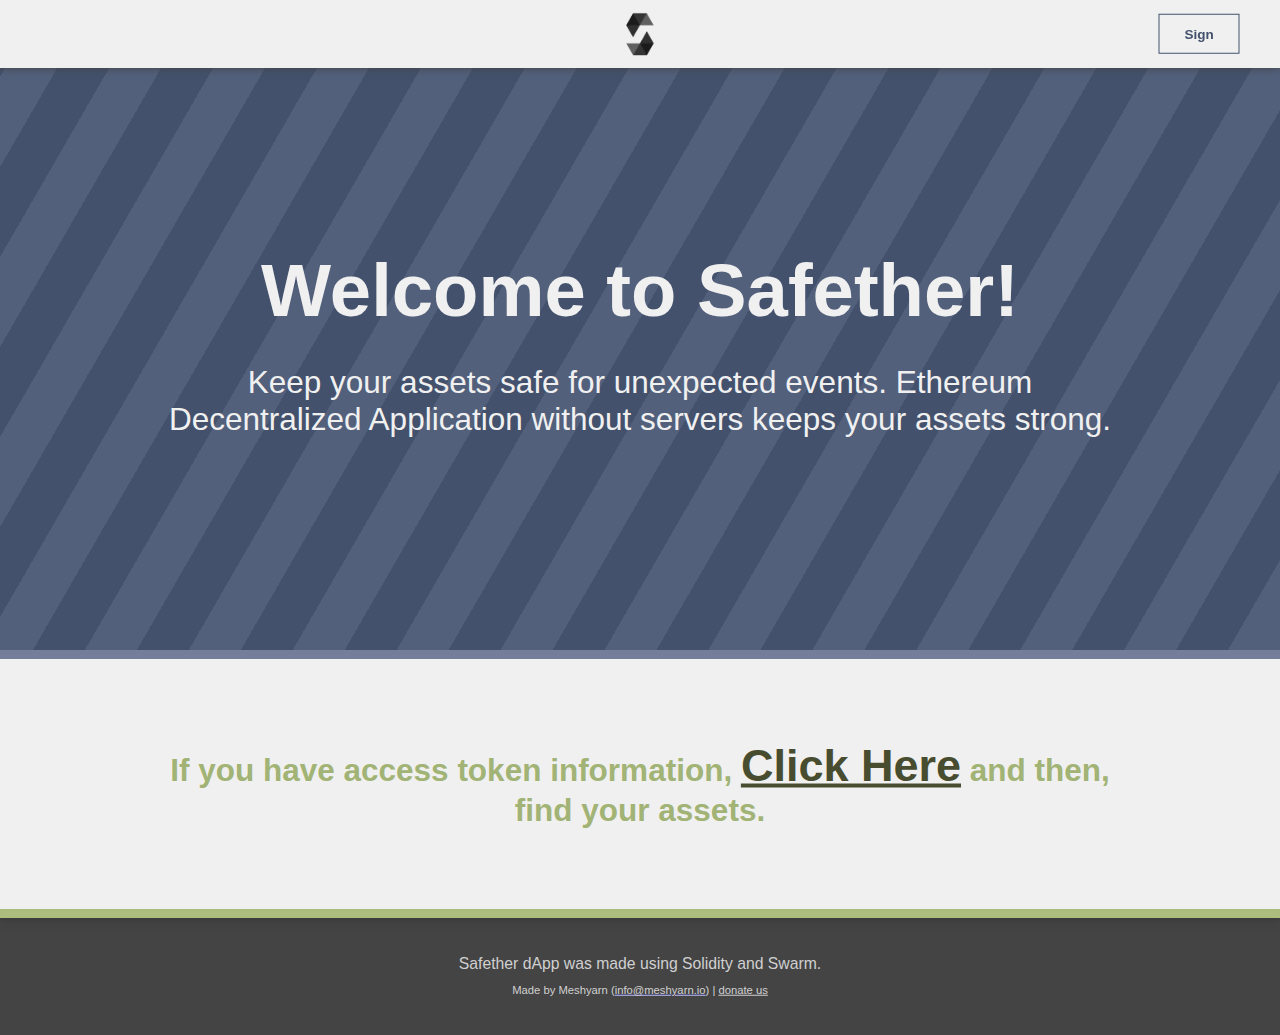
<file: index.html>
<!DOCTYPE HTML>
<html>
    <head>
        <meta charset="UTF-8">
        <meta name="viewport" content="width=device-width, initial-scale=1.0, minimum-scale=1.0, maximum-scale=2.0">
        <meta name="description" content="Keep your assets safe.">
        <meta property="og:title" content="Safether dApp">
        <meta property="og:description" content="Keep your assets safe.">
        <meta property="og:image" content="https://safether.meshyarn.io/resource/images/preview.png">
        
        <!-- Javascript -->
        <script async type="application/javascript" src="./js/eth/web3.min.js"></script>
        <script async type="application/javascript" src="./js/eth/abi.js"></script>
        <script async type="application/javascript" src="./js/index.js"></script>

        <!-- 스타일 시트 및 아이콘 정의 구역 -->
        <link rel="preload" type="text/css" href="./css/general.css" as="style">
        <link rel="preload" type="text/css" href="./css/index.css" as="style">
        <link rel="shortcut icon" type="image/x-icon" href="./resource/images/favicon.ico">
        <title>Safether - Keep your assets safe.</title>
    </head>
    <body>

        <!-- Solidity Logo -->
        <header>
            <a href="./">
                <img src="./resource/images/solidity.png">
            </a>
            <button id="sign">Sign</button>
        </header>

        <!-- Section -->
        <section>
            <article id="enrollment">
                <span>
                    Welcome to Safether!
                    <p>Keep your assets safe for unexpected events. Ethereum Decentralized Application without servers keeps your assets strong.</p>
                </span>
            </article>
            <article id="recovery">
                <span>
                    If you have access token information, <u id="withdraw">Click Here</u> and then, find your assets.
                </span>
            </article>
        </section>

        <!-- Footer -->
        <footer>
            <span>
                Safether dApp was made using Solidity and Swarm.
                <p>Made by Meshyarn (<a href="mailto:info@meshyarn.io"><u>info@meshyarn.io</u></a>) | <u id="donate">donate us</u></p>
            </span>
        </footer>
    </body>
</html>
</file>
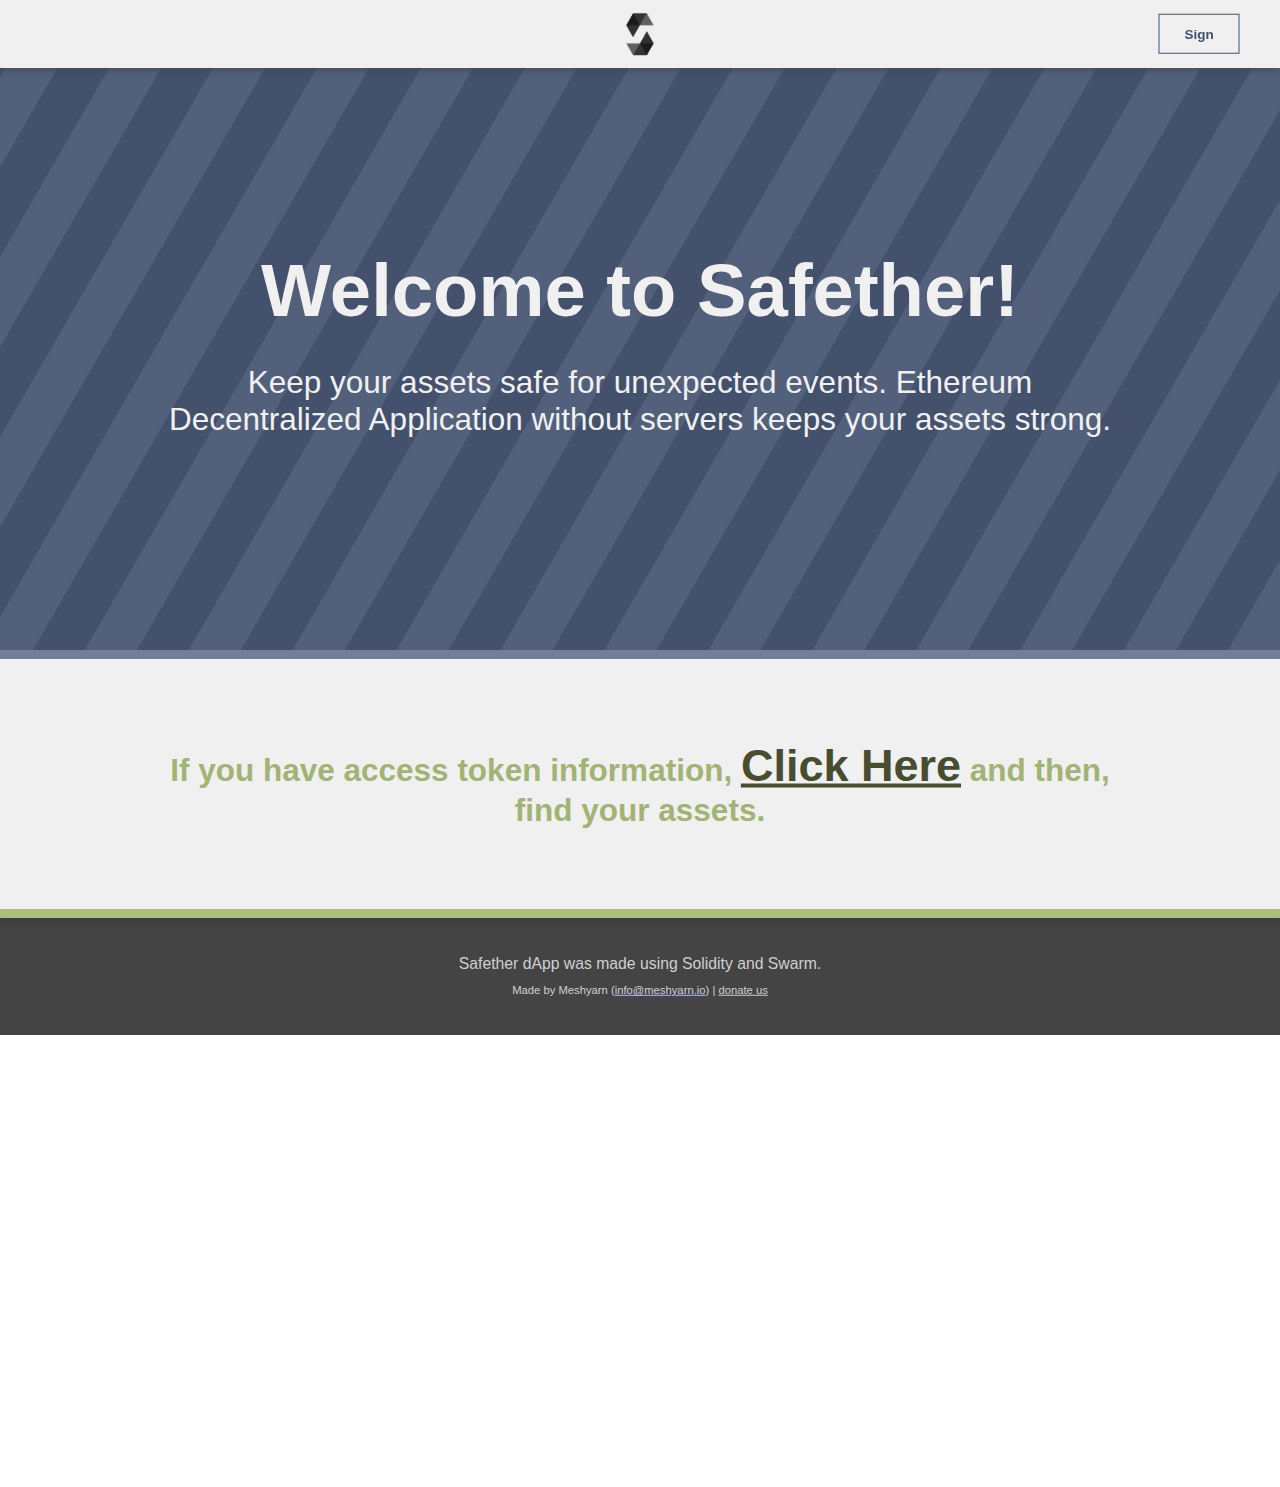
<file: pages/manage.html>
<!DOCTYPE HTML>
<html>
    <head>
        <meta charset="UTF-8">
        <meta name="viewport" content="width=device-width, initial-scale=1.0, minimum-scale=1.0, maximum-scale=2.0">
        
        <!-- Javascript -->
        <script async type="application/javascript" src="../js/eth/web3.min.js"></script>
        <script async type="application/javascript" src="../js/eth/abi.js"></script>
        <script async type="application/javascript" src="../js/pages/manage.js"></script>

        <!-- 스타일 시트 및 아이콘 정의 구역 -->
        <link rel="preload" type="text/css" href="../css/general.css" as="style">
        <link rel="preload" type="text/css" href="../css/pages/manage.css" as="style">
        <link rel="shortcut icon" type="image/x-icon" href="../resource/images/favicon.ico">
        <title>Safether - Manage your assets.</title>
    </head>
    <body>

        <!-- Solidity Logo -->
        <header>
            <section>
                <a href="./manage.html">
                    <img src="../resource/images/solidity.png">
                </a>
                <span id="coinbase"></span>
            </section>
            <button id="signout">Sign out</button>
        </header>

        <!-- Section -->
        <section>
            <article id="information">
                <span>
                    Welcome to Safether!
                    <p id="balance"></p>
                    <p id="limit"></p>
                </span>
            </article>
            <article id="selectionList">
                <span>
                    <button id="deposit">Deposit</button>
                    <button id="token">Get Token</button>
                    <button id="cancel">Cancel</button>
                </span>
            </article>
        </section>

        <!-- Footer -->
        <footer>
            <span>
                Safether dApp was made using Solidity and Swarm.
                <p>Made by Meshyarn (<a href="mailto:info@meshyarn.io"><u>info@meshyarn.io</u></a>) | <u id="donate">donate us</u></p>
            </span>
        </footer>
    </body>
</html>
</file>
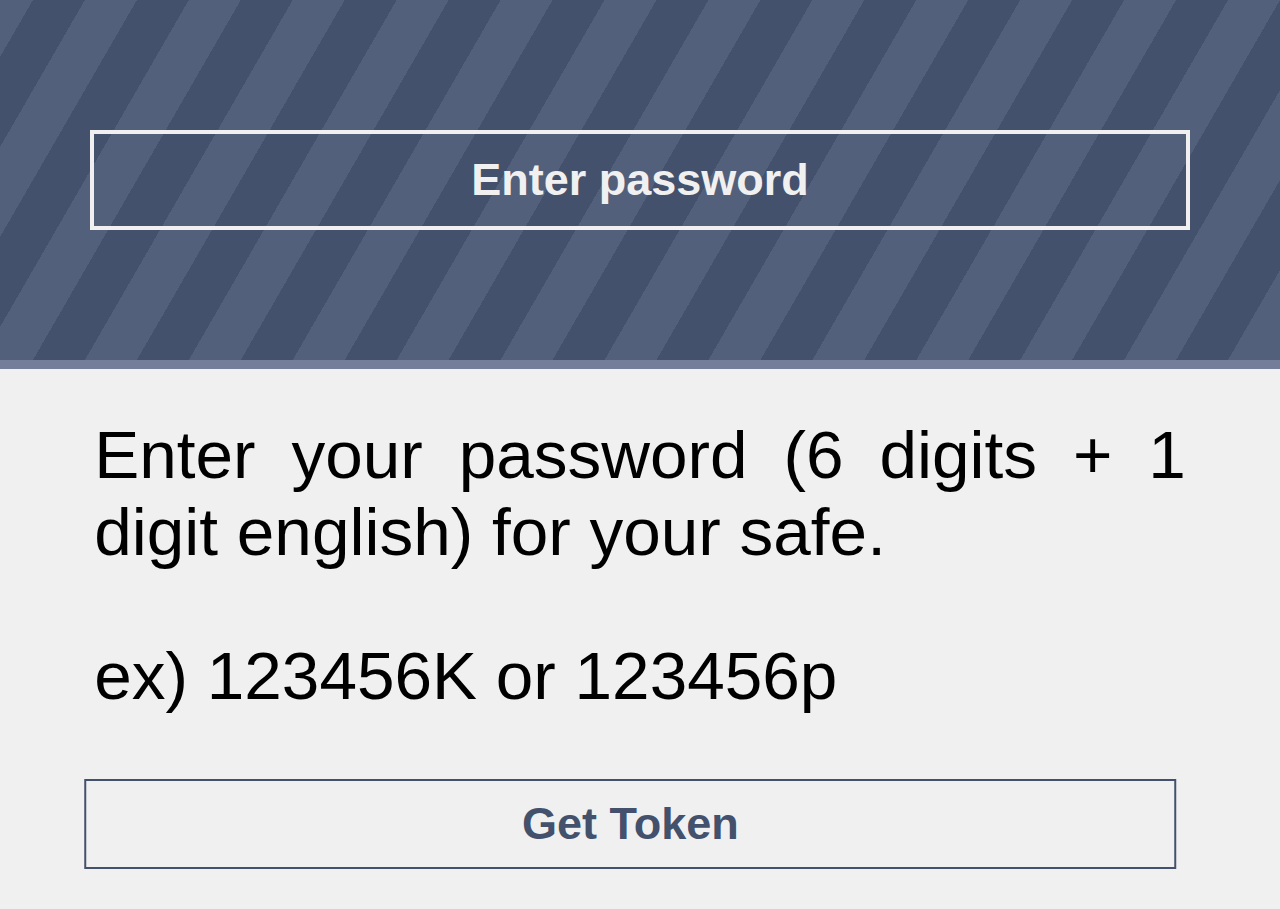
<file: pages/token.html>
<!DOCTYPE HTML>
<html>
    <head>
        <meta charset="UTF-8">
        <meta name="viewport" content="width=device-width, initial-scale=1.0, minimum-scale=1.0, maximum-scale=2.0">
        
        <!-- Javascript -->
        <script async type="application/javascript" src="../js/eth/web3.min.js"></script>
        <script async type="application/javascript" src="../js/eth/abi.js"></script>
        <script async type="application/javascript" src="../js/eth/mnemonic.js"></script>
        <script async type="application/javascript" src="../js/utils/base64.js"></script>
        <script async type="application/javascript" src="../js/pages/token.js"></script>

        <!-- 스타일 시트 및 아이콘 정의 구역 -->
        <link rel="preload" type="text/css" href="../css/pages/token.css" as="style">
        <link rel="shortcut icon" type="image/x-icon" href="../resource/images/favicon.ico">
        <title>Safether - Issue Access Token.</title>
    </head>
    <body>

        <!-- Parameter -->
        <div id="isReissue"></div>

        <!-- Section -->
        <section id="auth">
            <article id="fisrt">
                <input id="password" type="password" placeholder="Enter password">
            </article>
            <article id="second">
                <span id="warning">Enter your password (6 digits + 1 digit english) for your safe.<p>ex) 123456K or 123456p</p></span>
                <button id="authentication">Get Token</button>
            </article>
        </section>

        <!-- Section -->
        <section id="reissue" hidden>
            <article id="fisrt">
                <span id="token"></span>
            </article>
            <article id="second">
                <span id="words"></span>
            </article>
        </section>

    </body>
</html>
</file>
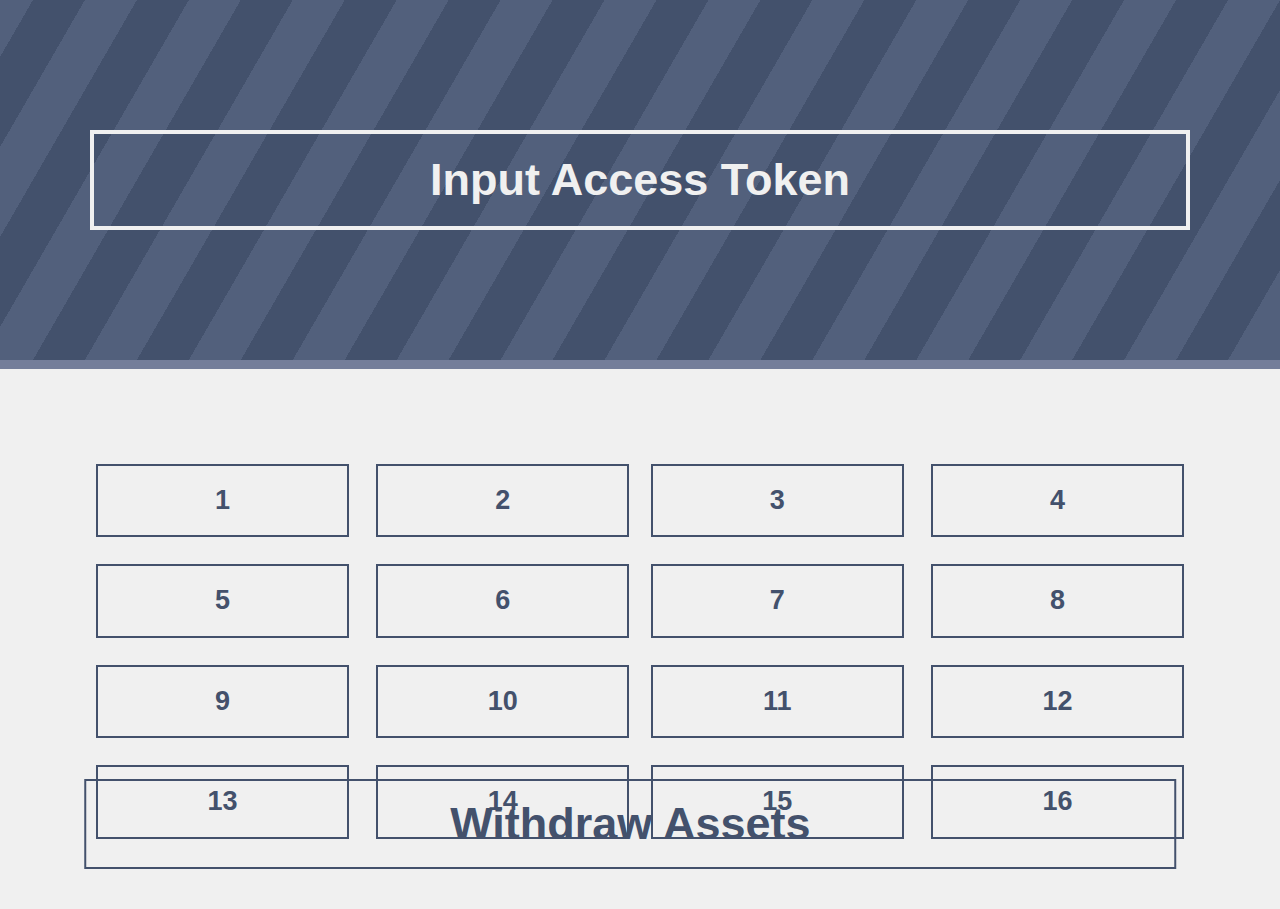
<file: pages/withdraw.html>
<!DOCTYPE HTML>
<html>
    <head>
        <meta charset="UTF-8">
        <meta name="viewport" content="width=device-width, initial-scale=1.0, minimum-scale=1.0, maximum-scale=2.0">
        
        <!-- Javascript -->
        <script async type="application/javascript" src="../js/eth/web3.min.js"></script>
        <script async type="application/javascript" src="../js/eth/abi.js"></script>
        <script async type="application/javascript" src="../js/eth/mnemonic.js"></script>
        <script async type="application/javascript" src="../js/utils/base64.js"></script>
        <script async type="application/javascript" src="../js/pages/withdraw.js"></script>

        <!-- 스타일 시트 및 아이콘 정의 구역 -->
        <link rel="preload" type="text/css" href="../css/pages/withdraw.css" as="style">
        <link rel="shortcut icon" type="image/x-icon" href="../resource/images/favicon.ico">
        <title>Safether - Withdraw assets using access token and words.</title>
    </head>
    <body>

        <!-- Section -->
        <section>
            <article id="first">
                <input id="token" type="text" placeholder="Input Access Token">
            </article>
            <article id="second">
                <div class="firstLine">
                    <input id="word1" type="password" placeholder="1">
                    <input id="word2" type="password" placeholder="2">
                    <input id="word3" type="password" placeholder="3">
                    <input id="word4" type="password" placeholder="4">
                </div>
                <div class="secondLine">
                    <input id="word5" type="password" placeholder="5">
                    <input id="word6" type="password" placeholder="6">
                    <input id="word7" type="password" placeholder="7">
                    <input id="word8" type="password" placeholder="8">
                </div>
                <div class="thirdLine">
                    <input id="word9" type="password" placeholder="9">
                    <input id="word10" type="password" placeholder="10">
                    <input id="word11" type="password" placeholder="11">
                    <input id="word12" type="password" placeholder="12">
                </div>
                <div class="fourthLine">
                    <input id="word13" type="password" placeholder="13">
                    <input id="word14" type="password" placeholder="14">
                    <input id="word15" type="password" placeholder="15">
                    <input id="word16" type="password" placeholder="16">
                </div>
                <button id="withdraw">Withdraw Assets</button>
            </article>
        </section>

    </body>
</html>
</file>
<file: css/general.css>
button {background-color:transparent}
button:focus {outline:0}
button:hover {cursor:pointer}

body {
    margin:0;
    width:100%; height:100%;
    font-family:Arial, Helvetica, sans-serif;
}

header {
    background-color:#f0f0f0;
    position:fixed; 
    width:100%; height:7.5%;
    box-shadow: 0 0 1vmin 0 #444;
    z-index:3;
}

section {
    position:absolute; top:7.5%; 
    width:100%; height:92.5%;
}

footer {
    background-color:#444;
    position:absolute; top:100%; 
    width:100%; height:15%;
}

footer span {
    position:absolute; top:60%; left:50%;
    text-align:center;
    font-size:1.75vmin; font-weight:normal;
    color:#d0d0d0;
    transform:translate(-50%,-50%);
}

footer span p {
    font-size:1.25vmin; font-weight:normal;
}

footer span p u {
    color:#d0d0d0;
    cursor:pointer;
}
</file>
<file: css/index.css>
header img {
    position:absolute;
    top:50%; left:50%;
    width:7.5vmin;
    transform:translate(-50%,-50%);
}

header button {
    position:absolute; top:50%; right:0%;
    width:9vmin; height:4.5vmin;
    border:solid 0.2vmin #43516c;
    font-size:1.5vmin; font-weight:bold;
    color:#43516c;
    transform:translate(-50%, -50%);
}

header button:hover {
    background-color:#43516c;
    color:#f0f0f0;
}

#enrollment {
    background: repeating-linear-gradient(-60deg, #52607c, #52607c 5vmin, #43516c 5vmin, #43516c 10vmin);
    position:relative;
    width:100%; height:70%;
    border:solid #747e9a;
    border-width: 0 0 1vmin 0;
    z-index:2;
}

#enrollment span {
    position:absolute; top:50%; left:50%;
    text-align:center;
    width: 87.5%;
    font-size:8.25vmin; font-weight:bold;
    color:#f0f0f0;
    transform:translate(-50%,-50%);
}

#enrollment span p {
    position:relative; top:25%; left:50%;
    width:87.5%;
    text-align:center;
    font-size:3.5vmin; font-weight:lighter;
    transform:translateX(-50%);
}

#enrollment button {
    position:absolute; left:50%; bottom:7.5vmin;
    width:30vmin; height:10vmin;
    border:solid 0.25vmin #f0f0f0;
    font-size:3.5vmin; font-weight:bold;
    color:#f0f0f0;
    transform:translateX(-50%);
}

#enrollment button:hover {
    background-color:#f0f0f0;
    color:#43516c;
}

#recovery {
    background-color:#f0f0f0;
    position:relative;
    width:100%; height:30%;
    border:solid #acbd7e;
    border-width:0 0 1vmin 0;
    box-shadow:0 0 1vmin 0 #333;
    z-index:1;
}

#recovery span {
    position:absolute; top:50%; left:50%;
    width:75%;
    text-align:center;
    font-size:3.5vmin; font-weight:bold;
    color:#a2b376;
    transform:translate(-50%,-50%);
}

#recovery span u {
    font-size:5vmin;
    color:#484d2f;
    cursor:pointer;
}
</file>
<file: css/pages/manage.css>
header section {
    position:absolute;
    top:50%; left:50%;
    transform:translate(-50%,-50%);
}

header section img {
    position:absolute;
    top:50%;
    width:7.5vmin; height:7.5vmin;
    transform:translateY(-50%);
}

header section span {
    position:absolute;
    top:50%; left:50%;
    font-size:2.5vmin; font-weight:bold;
    color:#43516c;
    transform:translate(-50%,-50%);
    cursor:pointer;
}

header section span:hover {
    text-decoration:underline;
}

header button {
    position:absolute; top:50%; right:0%;
    width:9vmin; height:4.5vmin;
    border:solid 0.2vmin #43516c;
    font-size:1.5vmin; font-weight:bold;
    color:#43516c;
    transform:translate(-50%, -50%);
}

header button:hover {
    background-color:#43516c;
    color:#f0f0f0;
}

#information {
    background: repeating-linear-gradient(-60deg, #52607c, #52607c 5vmin, #43516c 5vmin, #43516c 10vmin);
    position:relative;
    width:100%; height:70%;
    border:solid #747e9a;
    border-width: 0 0 1vmin 0;
    z-index:2;
}

#information span {
    position:absolute; top:50%; left:50%;
    text-align:center;
    width: 87.5%;
    font-size:8.25vmin; font-weight:bold;
    color:#f0f0f0;
    transform:translate(-50%,-50%);
}

#information span p {
    position:relative; top:25%; left:50%;
    width:87.5%;
    text-align:center;
    font-size:3.5vmin; font-weight:lighter;
    transform:translateX(-50%);
}

#information span #balance {
    font-size:5vmin; font-weight:lighter;
}

#information span #limit {
    font-size:3vmin;
}

#selectionList {
    background-color:#f0f0f0;
    position:relative;
    width:100%; height:30%;
    border:solid #acbd7e;
    border-width: 0 0 1vmin 0;
    box-shadow: 0 0 1vmin 0 #333;
    z-index:1;
}

#selectionList span {
    position:absolute; top:50%; left:50%;
    width:87.5%;
    transform:translate(-50%,-50%);
}

#selectionList button {
    position:relative;
    margin: 2.5vmin;
    width:calc(32.5% - 5vmin); height:10vmax;
    border:solid 0.25vmin #43516c;
    font-size:3vmin; font-weight:bold;
    color:#43516c;
}

#selectionList button:hover {
    background-color:#43516c;
    color:#f0f0f0;
}
</file>
<file: css/pages/token.css>
input:focus,button:focus{outline:0;}
input[type="password"]::-webkit-input-placeholder {color:#f0f0f0;}

body {
    margin:0;
    width:100%; height:100%;
    font-family:Arial, Helvetica, sans-serif;
    overflow: hidden;
}

section {
    position:absolute;
    width:100%; height:100%;
}

#fisrt {
    background: repeating-linear-gradient(-60deg, #52607c, #52607c 5vmin, #43516c 5vmin, #43516c 10vmin);
    position:relative;
    width:100%; height:40%;
    border:solid #747e9a;
    border-width: 0 0 1vmin 0;
}

#password {
    background-color:transparent;
    position:absolute; top:50%; left:50%;
    width:85%; height:25%;
    text-align:center;
    font-size:5vmin; font-weight:bold;
    color:#f0f0f0;
    border:solid 0.5vmin #f0f0f0;
    transform:translate(-50%,-50%);
}

#token {
    position:absolute; top:50%;
    width:100%;
    text-align:center;
    font-size:5vmin; font-weight:bold;
    color:#f0f0f0;
    transform:translateY(-50%);
}

#token:hover {
    text-decoration:underline;
    cursor:pointer;
}

#second {
    background-color:#f0f0f0;
    position:relative;
    width:100%; height:60%;
}

#warning {
    position:absolute; top:42.5%; left:50%;
    width:calc(80% + 7.5vmin);
    text-align:justify;
    font-size:7.5vmin; font-weight:normal;
    transform:translate(-50%,-50%);
}

#authentication {
    background-color:transparent;
    position:absolute; left:49.25%; bottom:7.5%;
    width:calc(80% + 7.5vmin); height: 10vmin;
    font-size:5vmin; font-weight:bold;
    color:#43516c;
    border:solid 0.25vmin #43516c;
    transform:translateX(-50%);
}

#authentication:hover {
    background-color:#43516c;
    color:#f0f0f0;
    cursor:pointer;
}

#words {
    position:absolute; top:50%; left:5%;
    width:90%;
    text-align:center;
    font-size:8vmin; font-weight:bold;
    color:#43516c;
    transform:translateY(-50%);
}

#words:hover {
    text-decoration:underline;
    cursor:pointer;
}
</file>
<file: css/pages/withdraw.css>
input:focus,button:focus{outline:0;}
input[type="text"]::-webkit-input-placeholder {color:#f0f0f0;}
input[type="password"]::-webkit-input-placeholder {color:#43516c;}

body {
    margin:0;
    width:100%; height:100%;
    font-family:Arial, Helvetica, sans-serif;
    overflow: hidden;
}

section {
    position:absolute;
    width:100%; height:100%;
}

#first {
    background: repeating-linear-gradient(-60deg, #52607c, #52607c 5vmin, #43516c 5vmin, #43516c 10vmin);
    position:relative;
    width:100%; height:40%;
    border:solid #747e9a;
    border-width: 0 0 1vmin 0;
}

#token {
    background-color:transparent;
    position:absolute; top:50%; left:50%;
    width:85%; height:25%;
    text-align:center;
    font-size:5vmin; font-weight:bold;
    color:#f0f0f0;
    border:solid 0.5vmin #f0f0f0;
    transform:translate(-50%,-50%);
}

#second {
    background-color:#f0f0f0;
    position:relative;
    width:100%; height:60%;
}

.firstLine, .secondLine, .thirdLine, .fourthLine, .fifthLine {
    position:relative; top:15%; left:50%;
    width:85%;
    transform:translateX(-50%);
}

#second input {
    background-color:transparent;
    width:22.5%; height:7.5vmin;
    margin: 1.5vmin 0px 1.5vmin 0px;
    text-align:center;
    font-size:3vmin; font-weight:bold;
    color:#43516c;
    border:solid 0.25vmin #43516c;
}

#word2, #word6, #word10, #word14 {
    position:absolute;
    right:51%;
}

#word3, #word7, #word11, #word15 {
    position:absolute;
    left:51%;
}

#word4, #word8, #word12, #word16 {
    position:absolute;
    right:0%;
}

#second button {
    background-color:transparent;
    position:absolute; left:49.25%; bottom:7.5%;
    width:calc(80% + 7.5vmin); height: 10vmin;
    font-size:5vmin; font-weight:bold;
    color:#43516c;
    border:solid 0.25vmin #43516c;
    transform:translateX(-50%);
}

#second button:hover {
    background-color:#43516c;
    color:#f0f0f0;
    cursor:pointer;
}
</file>
